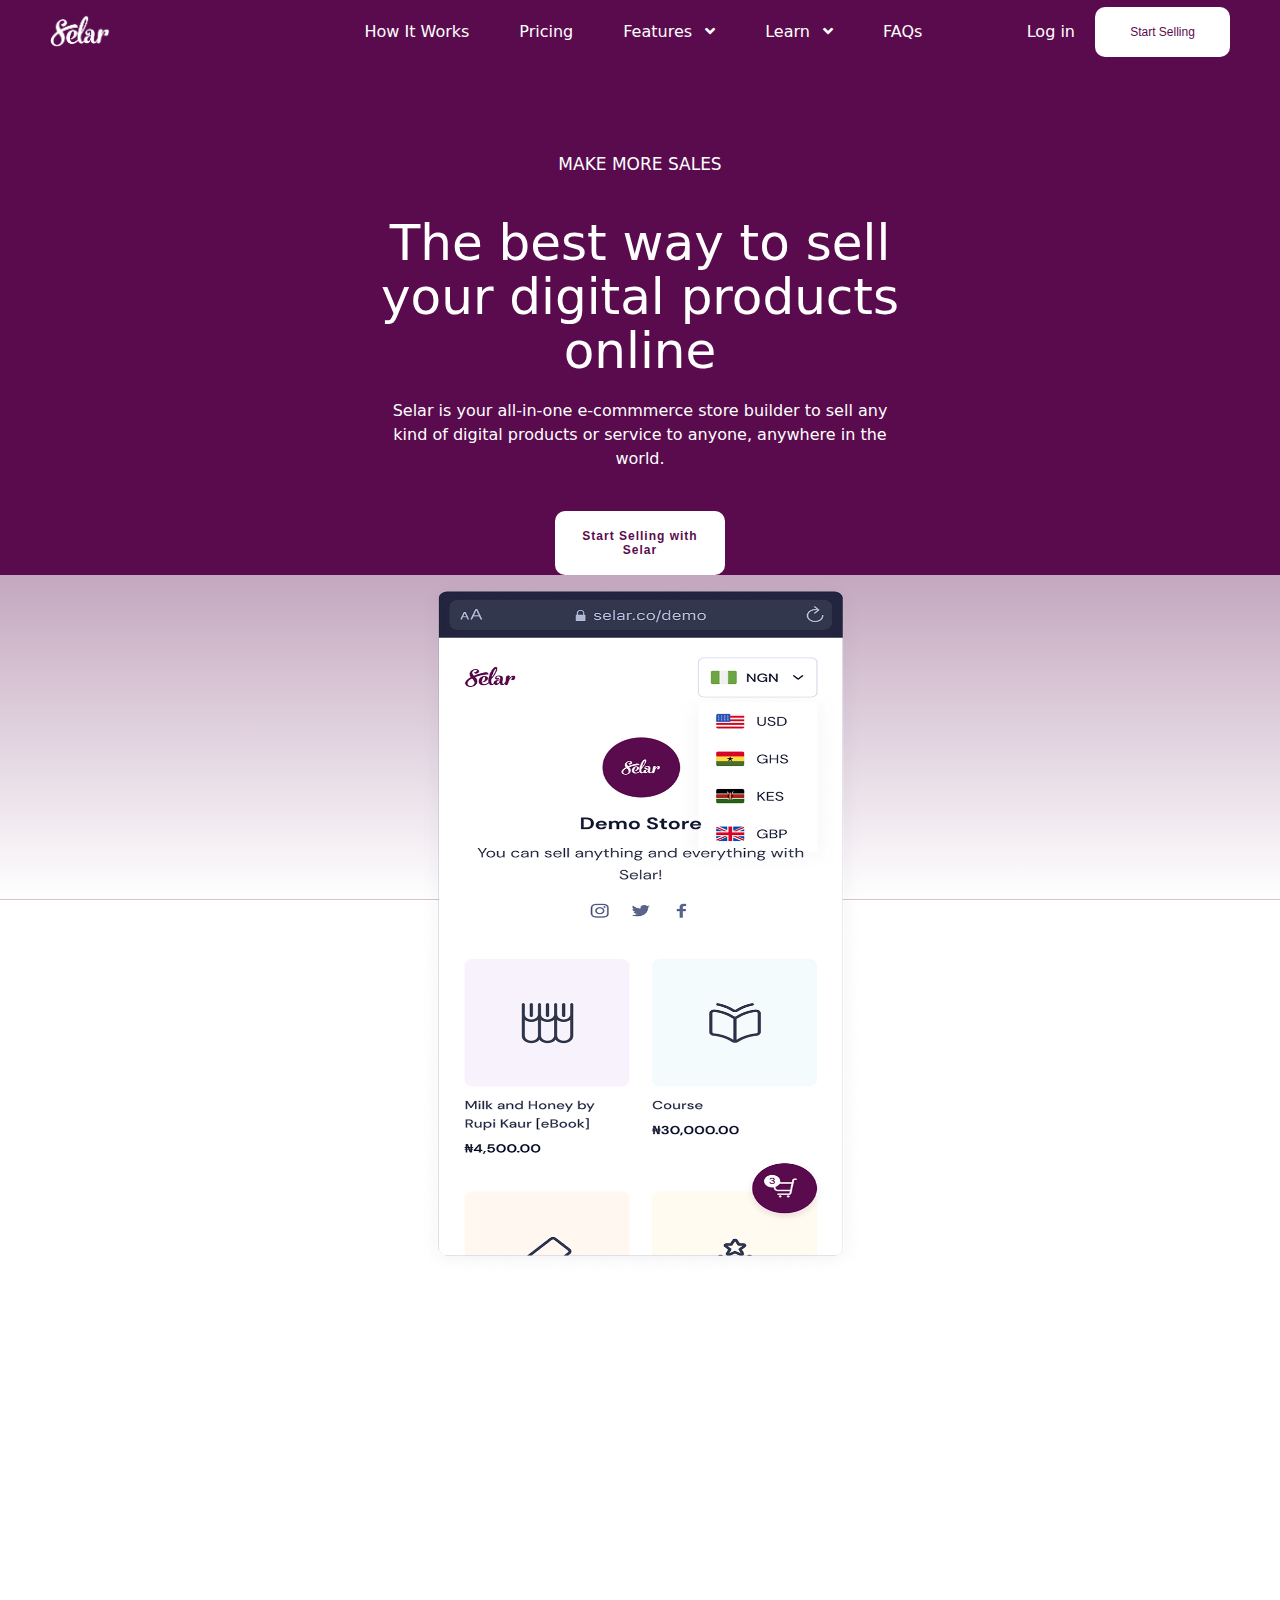
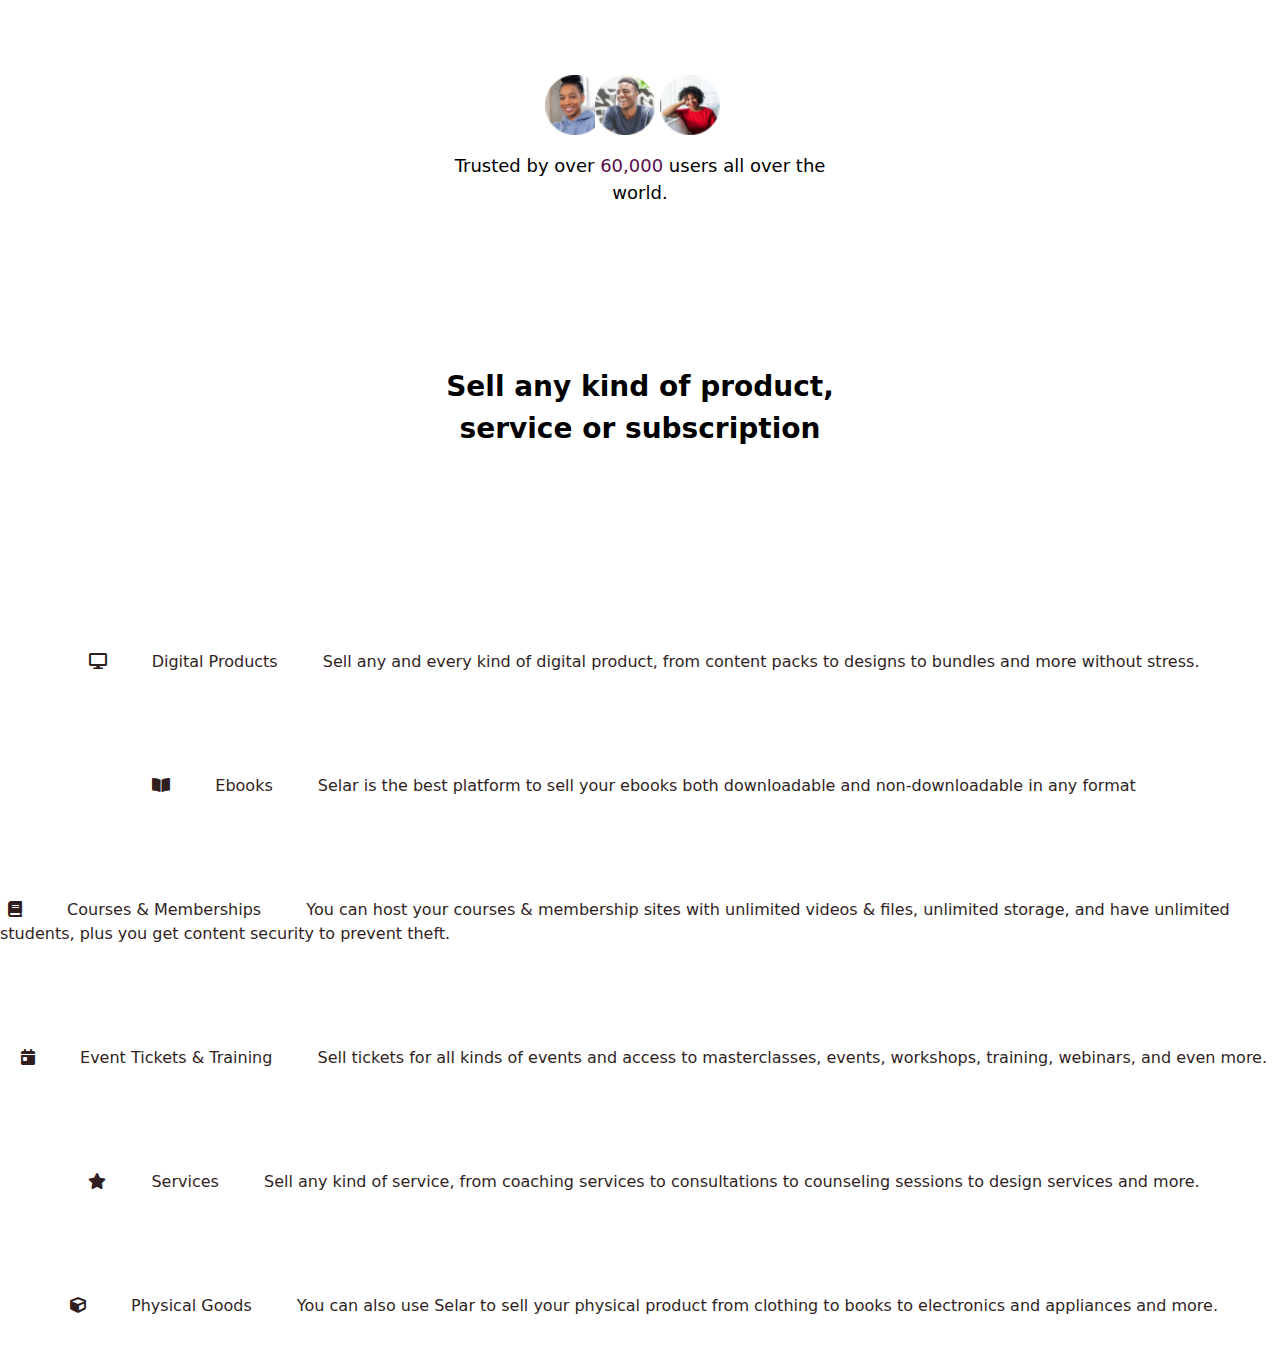
<file: index.html>
<html lang="en">

<head>
    <meta charset="UTF-8">
    <meta http-equiv="X-UA-Compatible" content="IE=edge">
    <meta name="viewport" content="width=device-width, initial-scale=1.0">
    <link rel="stylesheet" href="./selar.css">
    <link rel="icon" href="./imgfolder/selar-white-logo.png" type="image/x-icon">
    <link rel="stylesheet" href="./css/all.css">
    <link rel="stylesheet" href="./css/fontawesome.css">
    <link rel="stylesheet" href="./css/fontawesome.min.css">
    <title>The best way to sell digital products online - Selar</title>
</head>

<body>
    <script src="./colllapse.js"></script>
    <div class="generalcontainer">
        <div class="centralcontainer">

            <div class="menu">

                <div class="collapse">
                    <span class="menuspan1"></span>
                    <span class="menuspan2"></span>
                    <span class="menuspan3"></span>
                </div>
                <div class="menubar">

                    <div class="imgselar">
                        <a href="./index.html"> <img src="./imgfolder/selar-white-logo.png" width="60" height="60"
                                alt="selarlogo"></a>
                    </div>
                    <ul>
                        <li><a href="#">How It Works</a></li>
                        <li><a href="#">Pricing</a></li>
                        <li><a href="#">Features <i class="fa fa-angle-down faicon"></i> </a></li>
                        <li><a href="#">Learn <i class="fa fa-angle-down faicon2"></i> </a>
                            <div class="learn">
                                <ul>
                                    <li><a href="#">Blog</a></li>
                                    <li><a href="#">Youtube & Creator Academy</a></li>
                                    <li><a href="#">Guides</a></li>
                                </ul>
                            </div>
                        </li>
                        <li><a href="#">FAQs</a></li>
                    </ul>
                    <div class="log">
                        <a href="./login.html" class="login">Log in</a>
                        <button class="startselling">Start Selling</button>
                    </div>

                </div>

            </div>
            <div class="infoblock">
                <div class="info1">
                    <div class="info">
                        <div class="h5div">
                            <h5>make more sales</h5>
                        </div>
                        <div class="p1">
                            <p class="psell">The best way to sell your digital products online</p>
                        </div>
                        <div class="p2">
                            <p class="psell2">Selar is your all-in-one e-commmerce store builder to sell any kind of
                                digital
                                products or
                                service to anyone, anywhere in the world.
                            </p>
                        </div>
                        <div class="selldiv">
                            <button class="startselling2">Start Selling with Selar</button>
                        </div>

                    </div>
                </div>


            </div>
            <div class="bodydiv">
                <div class="purplediv"
                    style=" display: flex; justify-content: center; background: linear-gradient(0deg,white ,rgb(90, 11, 77) ) fixed no-repeat ; height: 100%; ">

                    <img class="demo" src="./imgfolder/hero_mobile.png" alt="selardemo">

                </div>

                <div class="people">
                    <div class="pimg">
                        <img src="./imgfolder/person_1.jpeg" alt="dddfd" style="object-position: center;">
                        <img src="./imgfolder/person_2.jpeg" alt="dddfd" style="object-position: center;">
                        <img src="./imgfolder/person_3.jpeg" alt="dddfd" style="object-position: center;">
                    </div>
                    <label for="" style="text-align: center;">Trusted by over <span> 60,000 </span> users all over
                        the world.</label>
                    <div class="label2">Sell any kind of product, service or subscription</div>
                </div>
            </div>
            <div class="act">
                <div class="activity">
                    <a href="#">
                        <div class="digiprod">
                            <i class="fa fa-desktop"></i>
                            <label>Digital Products</label>
                            <label>Sell any and every kind of digital product, from content packs to designs to bundles
                                and more without stress.</label>
                        </div>
                    </a>
                </div>
                <div class="activity">
                    <a href="#">
                        <div class="digiprod">
                            <i class="fa fa-book-open"></i>
                            <label>Ebooks</label>
                            <label>Selar is the best platform to sell your ebooks both downloadable and non-downloadable in any format</label>
                        </div>
                    </a>
                </div>
                <div class="activity">
                    <a href="#">
                        <div class="digiprod">
                            <i class="fa fa-book"></i>
                            <label>Courses & Memberships</label>
                            <label>You can host your courses & membership sites with unlimited videos & files, unlimited storage, and have unlimited students, plus you get content security to prevent theft.</label>
                        </div>
                    </a>
                </div>
                <div class="activity">
                    <a href="#">
                        <div class="digiprod">
                            <i class="fa fa-calendar-day"></i>
                            <label>Event Tickets & Training</label>
                            <label>Sell tickets for all kinds of events and access to masterclasses, events, workshops, training, webinars, and even more.</label>
                        </div>
                    </a>
                </div>
                <div class="activity">
                    <a href="#">
                        <div class="digiprod">
                            <i class="fa fa-star"></i>
                            <label>Services</label>
                            <label>Sell any kind of service, from coaching services to consultations to counseling sessions to design services and more.</label>
                        </div>
                    </a>
                </div>
                <div class="activity">
                    <a href="#">
                        <div class="digiprod">
                            <i class="fa fa-cube"></i>
                            <label>Physical Goods</label>
                            <label>You can also use Selar to sell your physical product from clothing to books to electronics and appliances and more.</label>
                        </div>
                    </a>
                </div>
                
            </div>


        </div>
    </div>

</body>

</html>
</file>
<file: selar.css>
html{
    font-family: DM Sans,ui-sans-serif,system-ui,-apple-system,BlinkMacSystemFont,Segoe UI,Roboto,Helvetica Neue,Arial,Noto Sans,sans-serif,Apple Color Emoji,Segoe UI Emoji,Segoe UI Symbol,Noto Color Emoji;
    line-height: 1.5;
}

*{
    box-sizing: border-box;
}

body{
    margin: 0;
    display: block;
}
.centralcontainer{
    background: rgb(90, 11, 77);
    width: 100%; 
    height: 100%;
   display: block;     
}

.menu{
    display: block;     
}

.imgselar{
    
    cursor: pointer;
}

.menubar{
    display: flex;
    justify-content: space-between;
    align-items: center;
    padding: 0 50px 0 50px;
    margin-top: 0;
    
}

.menubar ul{
    display: flex; 
    margin-left: 80px;
   justify-content: center;
   align-items: center;
}

.menubar ul li{
    padding-left: 50px;
    list-style: none;    
}

.menubar ul li a{
    color: white;
    text-decoration: none;
    font-weight: 500;
    display: block;
}

.log{
   
    display: flex;
   justify-content: space-between;
   align-items: center;
   
}

.login, .startselling{
    display: block;
    padding: 20px;    
    cursor: pointer;
}

.login{
    background-color: inherit;
    border: none;
    color: white;
    font-weight: 500;
    font-size: inherit;
    font-family: inherit;
    text-decoration: none;
}

.startselling, .startselling2{
    background-color: white;
    border-radius: 10px;    
    color: rgb(90, 11, 77);
    font-size: 12px;     
    padding: 18px;  
    border: none;
    width: 135px;
    
}

.fa{
    margin-left:8px;
}

.learn{
    display: none;
}

.menubar ul li:hover .fa{
transform: rotate(180deg);
}

.menubar ul li:hover .learn{

    display: flex;
    position: absolute;    
    background: white;
    color:black;
    top: 5rem;
    right:  12em;
    border-radius: 5px;
    
}

.learn ul {
    display: block;
    margin-left: 5px;    
}
.learn ul li{
    
    
}

.learn ul li a{
    color: black;
    font-family: inherit;
}

.learn:after{
    content: '';
    width: 0;
    height: 0;
    position: absolute;
    border-top:15px solid transparent ;
    border-left: 15px solid transparent;
    border-right: 15px solid transparent;
    border-bottom:15px solid white ;
    top:-20%;
    left: 10%;
    margin-top: 10px;
}

.learn ul li a:hover{
    font-weight: bold;
}

.loginpage{
    display: none;
}

.login:hover .loginpage {
    display: inline-flex;
}

.infoblock{
display: block;

}

.info1{
    display: block;
}

.info{
    display: flex;
    flex-direction: column;
    align-items: center;
    padding-left: 20px;
    padding-right: 20px;
    margin-top: 60px;
    color: white;
}

.info button{
   width: 170px;
    
}

.info h5{
    text-transform: uppercase;    
    font: inherit;
    font-size: 17px;
    font-weight: 500;
   
}

.psell{
    font: inherit;
    font-family: inherit;
    font-size: 50px;
    font-weight: 500;
    line-height: 54px;
    text-align: center;
    margin-top: 10px;
    max-width: 600px;    
    margin-bottom: 20px;
}

.psell2 {
    text-align: center; 
    margin-top: 1px;
    width: 500px;
    margin-bottom: 40px;
}

.startselling2{
    font-weight: 600;   
    font-size: 12px;
    letter-spacing: 1px;
    

}

.startselling, .startselling2{
    cursor: pointer;
}

.collapse{
    display: none;
    flex-direction: column;
    position: absolute;
    width: 30px;
    height: 30px;
    top: 25px;
    right: 14px;
    justify-content: center;
    align-items: left;
}

.menuspan1{
       width: 20px;
       height: 3px;
      background-color: white;
      border-radius: 25%;      
      margin-bottom: 4px;
}

.menuspan2{
    width: 25px;
    height: 3px;
   background-color: white;
   border-radius: 25%;      
   margin-bottom: 4px;
}

.menuspan3{
    width: 16px;
    height: 3px;
   background-color: white;
   border-radius: 25%;
}

.demo{
    width:450px;
    height: 700px;
    display: block;
    object-position: center;
}

.bodydiv{
    display: block;
}


.people{
    display: flex;
    flex-direction: column;
    justify-content: space-between;
    align-items: center;
    margin-top: 200px;
}

.pimg {
    display: block;        
}

.pimg img{
    width: 60px;
}

.pimg img:nth-child(2){
    position: relative;
    right: 15px;
}

.pimg img:nth-child(3){
    position: relative;
    right: 15px;
}

.people label {
    display: block;        
    
    font-size: 18px;
    margin: 10px auto;
   width: 380px;
}

.people span{
    color: rgb(90, 11, 77);
    font-weight: 500;
}

.label2{
    display: block;
    margin: 150px auto; 
    width: 450px;
    font-weight: 600;
    font-size: 28px;
    text-align: center;
    padding: 0 20px 0 20px;

}

.act{
    display: flex;
    flex-direction: column;
    justify-content: space-between;
    
}

.activity{
    margin: 50px auto;
}

.activity a{
    text-decoration: none;
    color: rgb(49, 31, 31);
    display: flex;
}

.activity label{
    margin-left: 40px;
}



@media (max-width:765px) {

.menubar{
padding: 20px;
}
    .menubar ul, .log{
        display:none;
    }

    
    .collapse{
        display: flex;
        cursor: pointer;   
    }


    
    .psell{
        font-size: 34px;
        font-weight: 700;
        line-height: 38px;
    }
    
                                   
    .psell2 {
       width: 450px;
        
    }
       
    .startselling, .startselling2{
        cursor: pointer;
    }

    body{
        overflow-x: hidden;
        display: block;
    }

   

}
</file>
